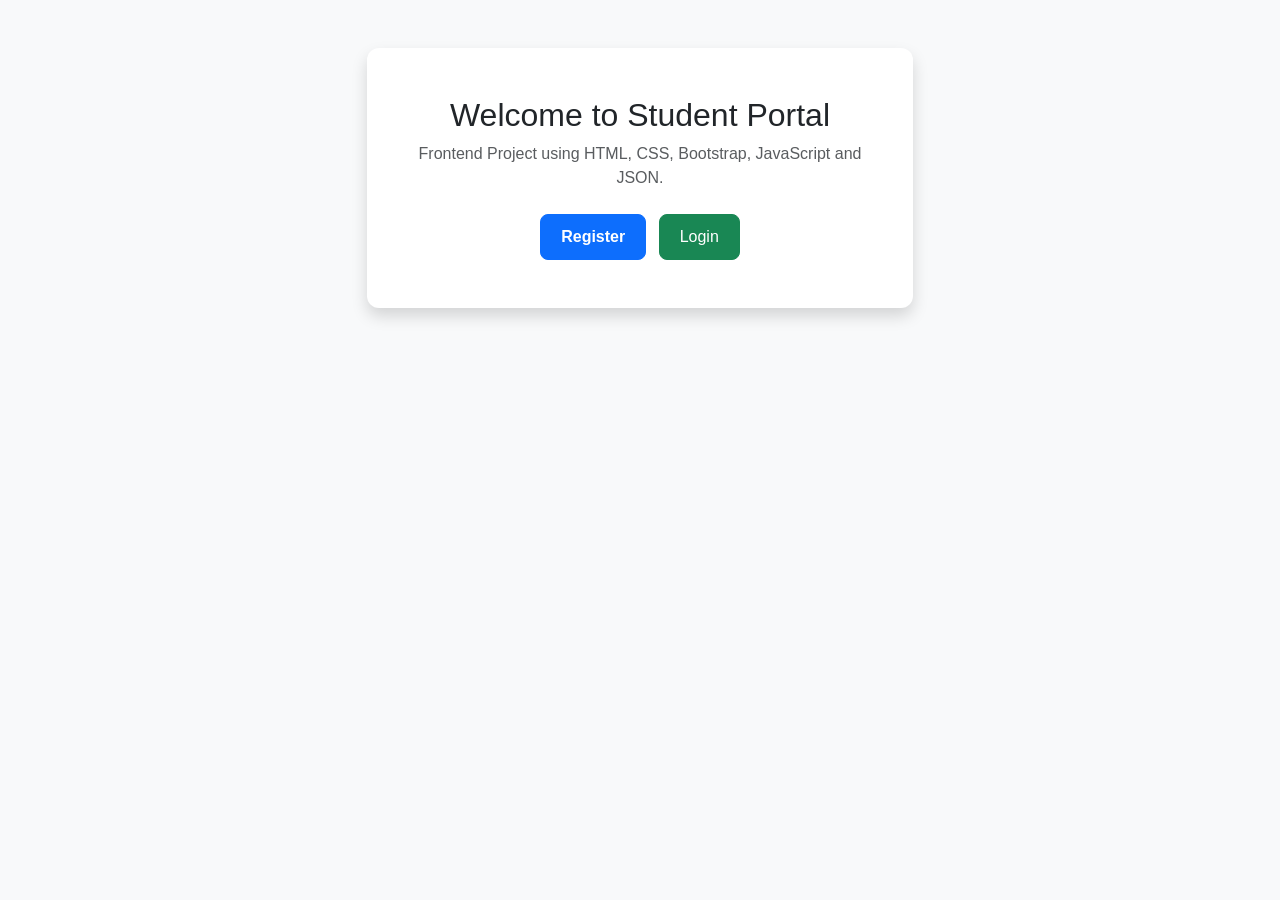
<file: Registration-Login-System/index.html>
<!DOCTYPE html>
<html lang="en">

<head>

    <meta charset="UTF-8">

    <meta name="viewport"
          content="width=device-width, initial-scale=1.0">

    <title>Registration Login System</title>

    <!-- Bootstrap CSS -->
    <link href="https://cdn.jsdelivr.net/npm/bootstrap@5.3.7/dist/css/bootstrap.min.css"
          rel="stylesheet">

    <!-- Custom CSS -->
    <link rel="stylesheet"
          href="src/css/style.css">

</head>

<body class="bg-light">

    <div class="container">

        <div class="row justify-content-center mt-5">

            <div class="col-md-8 col-lg-6">

                <div class="card shadow">

                    <div class="card-body text-center p-5">

                        <h2>Welcome to Student Portal</h2>

                        <p class="text-muted">
                            Frontend Project using HTML, CSS,
                            Bootstrap, JavaScript and JSON.
                        </p>

                        <div class="mt-4">

                            <a href="src/pages/registration.html"
                               class="btn btn-primary me-2">

                                Register

                            </a>

                            <a href="src/pages/login.html"
                               class="btn btn-success">

                                Login

                            </a>

                        </div>

                    </div>

                </div>

            </div>

        </div>

    </div>

    <script src="https://cdn.jsdelivr.net/npm/bootstrap@5.3.7/dist/js/bootstrap.bundle.min.js"></script>

</body>

</html>
</file>
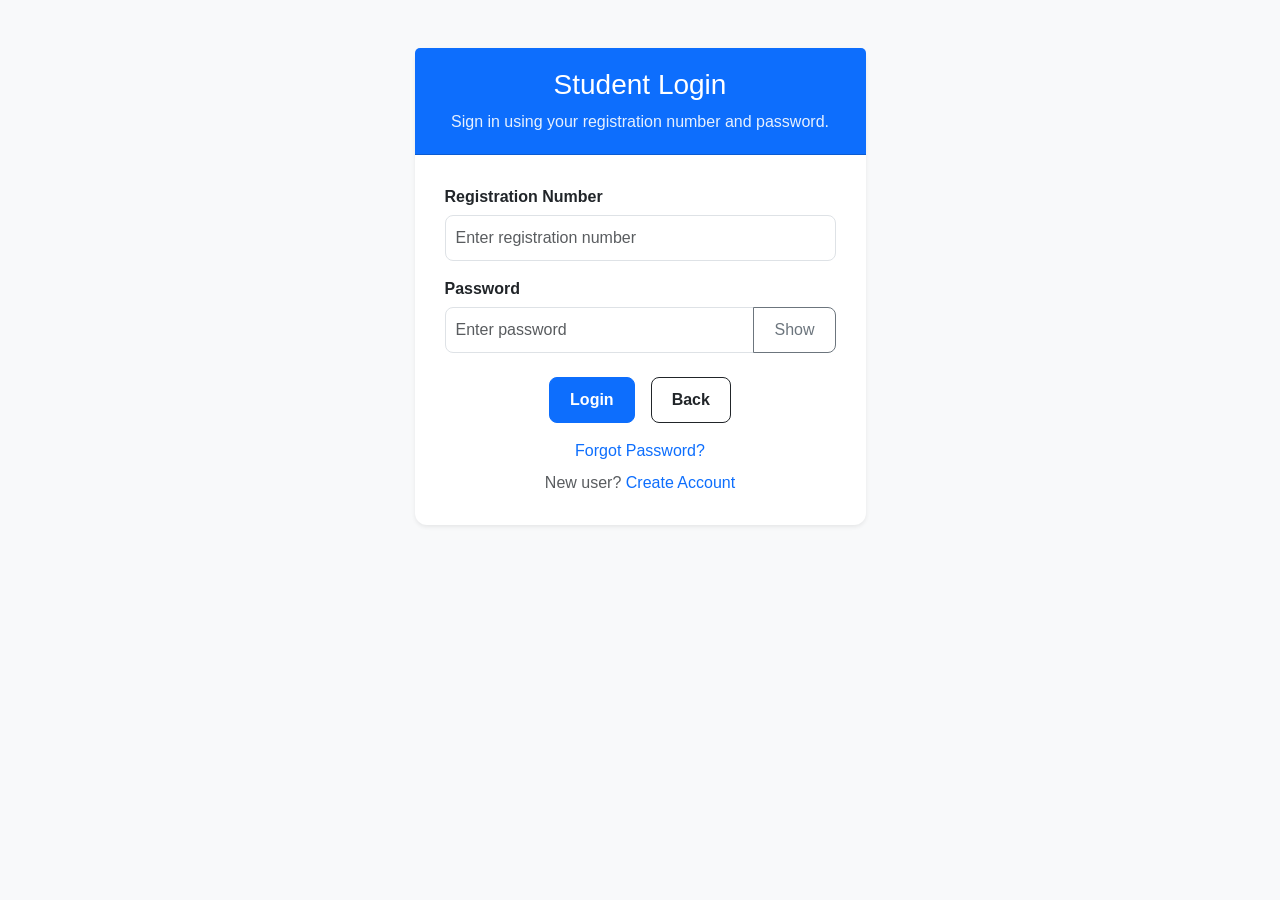
<file: Registration-Login-System/src/pages/dashboard.html>
<!DOCTYPE html>
<html lang="en">

    <head>

        <meta charset="UTF-8">

        <meta name="viewport" content="width=device-width, initial-scale=1.0">


        <title>Dashboard</title>


        <link href="https://cdn.jsdelivr.net/npm/bootstrap@5.3.7/dist/css/bootstrap.min.css" rel="stylesheet">


        <link rel="stylesheet" href="../css/style.css">

    </head>


    <body class="bg-light">
        <div class="container my-5">
            <div class="row justify-content-center">
                <div class="col-md-7">
                    <div class="card shadow-sm">
                        <div class="card-header text-center">
                            <h3>
                                Student Dashboard
                            </h3>
                        </div>
                        
                        <div class="card-body">
                            <div class="text-center mb-3">
                                <img
                                id="profileImage"
                                src=""
                                width="120"
                                height="120"
                                class="rounded-circle border"
                                alt="Profile Photo">

                            </div>

                            <h4 class="text-center mb-4">

                                Welcome,
                                <span id="studentName"></span>

                            </h4>

                            <hr>
                            <div class="mb-3">
                                <strong>
                                    Registration Number:
                                </strong>
                                <span id="registrationNumber"></span>
                            </div>
                            <div class="mb-3">
                                <strong>
                                    Email:
                                </strong>
                                <span id="studentEmail"></span>
                            </div>
                            <div class="mb-3">
                                <strong>
                                    Mobile:
                                </strong>
                                <span id="studentMobile"></span>
                            </div>
                            <div class="text-center mt-4">
                                <button
                                id="logoutButton"
                                class="btn btn-danger">
                                    Logout
                                </button>
                            </div>
                        </div>
                    </div>
                </div>
            </div>
        </div>
        <script src="../js/dashboard.js"></script>
    </body>

</html>
</file>
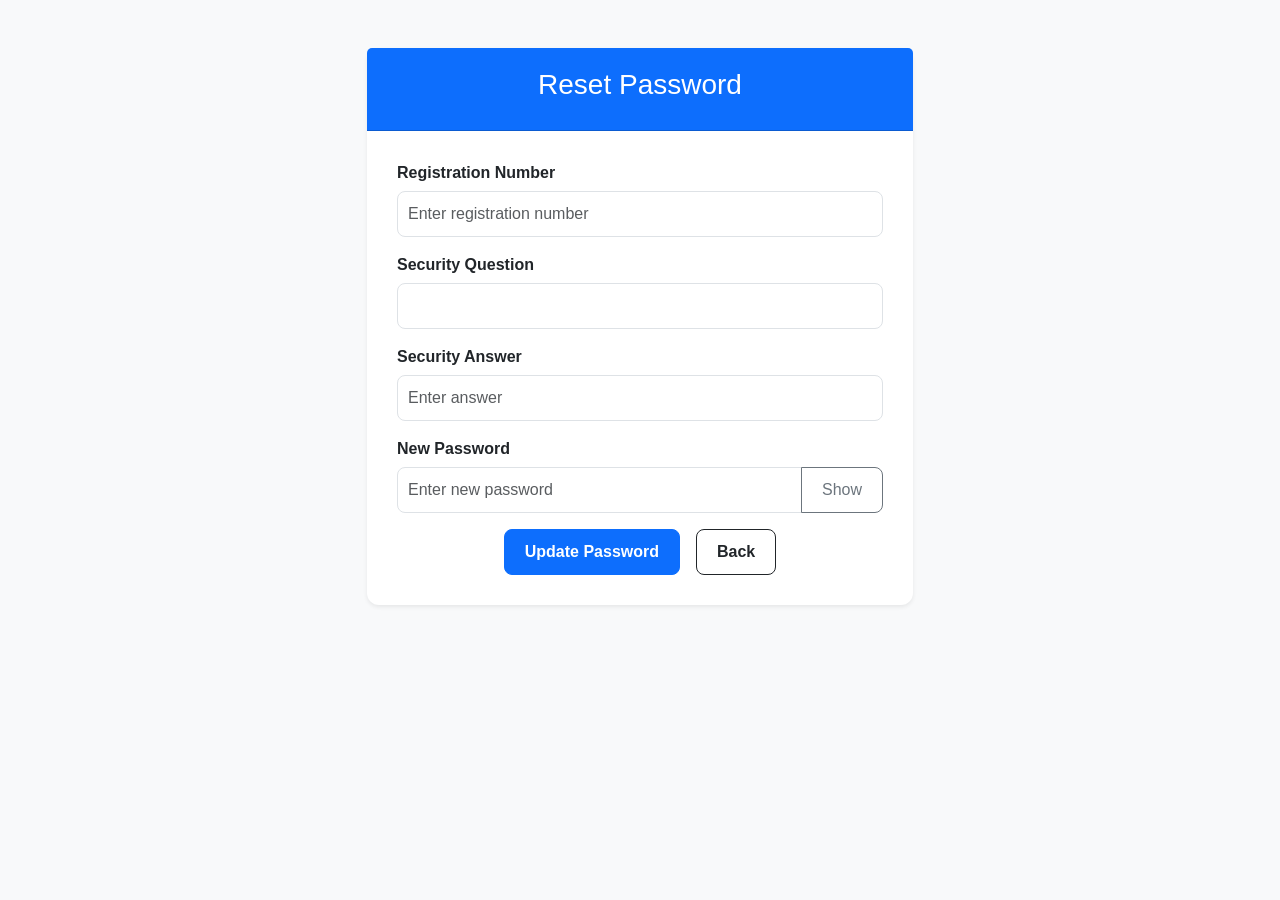
<file: Registration-Login-System/src/pages/forget_password.html>
<!DOCTYPE html>
<html lang="en">

    <head>
        <meta charset="UTF-8">
        <meta name="viewport" content="width=device-width, initial-scale=1.0">

        <title>Forgot Password</title>

        <link href="https://cdn.jsdelivr.net/npm/bootstrap@5.3.7/dist/css/bootstrap.min.css" rel="stylesheet">
        <link rel="stylesheet" href="../css/style.css">
    </head>

    <body class="bg-light">
        <div class="container my-5">
            <div class="row justify-content-center">
                <div class="col-md-6">
                    <div class="card shadow-sm">
                        <div class="card-header text-center">

                            <h3>
                            Reset Password
                            </h3>
                        </div>

                        <div class="card-body">
                            <form id="forgotPasswordForm" novalidate>
                                <div class="mb-3">
                                    <label class="form-label">
                                    Registration Number
                                    </label>

                                    <input
                                    type="text"
                                    class="form-control"
                                    id="registrationNumber"
                                    placeholder="Enter registration number">

                                    <div
                                    id="registrationNumberError"
                                    class="text-danger small">
                                    </div>
                                </div>

                                <div class="mb-3">

                                    <label class="form-label">
                                    Security Question
                                    </label>

                                    <input
                                    type="text"
                                    class="form-control"
                                    id="securityQuestion"
                                    readonly>
                                </div>

                                <div class="mb-3">

                                    <label class="form-label">
                                    Security Answer
                                    </label>

                                    <input
                                    type="text"
                                    class="form-control"
                                    id="securityAnswer"
                                    placeholder="Enter answer">

                                    <div
                                    id="answerError"
                                    class="text-danger small">
                                    </div>
                                </div>

                                <div class="mb-3">
                                    <label class="form-label">
                                    New Password
                                    </label>

                                    <div class="input-group">
                                        <input
                                        type="password"
                                        class="form-control"
                                        id="newPassword"
                                        placeholder="Enter new password">

                                        <button 
                                        type="button" 
                                        class="btn btn-outline-secondary" 
                                        id="shownewPassword">
                                            Show
                                        </button>
                                    </div>

                                    <div
                                    id="passwordError"
                                    class="text-danger small">
                                    </div>

                                </div>

                                <div class="d-flex justify-content-center gap-3">
                                    <button
                                    type="submit"
                                    class="btn btn-primary">
                                    Update Password
                                    </button>

                                    <a
                                    href="login.html"
                                    class="btn btn-outline-dark">
                                    Back
                                    </a>
                                </div>  
                            </form>
                        </div>
                    </div>
                </div>
            </div>
        </div>
        <script src="../js/forget-password.js"></script>
    </body>
</html>
</file>
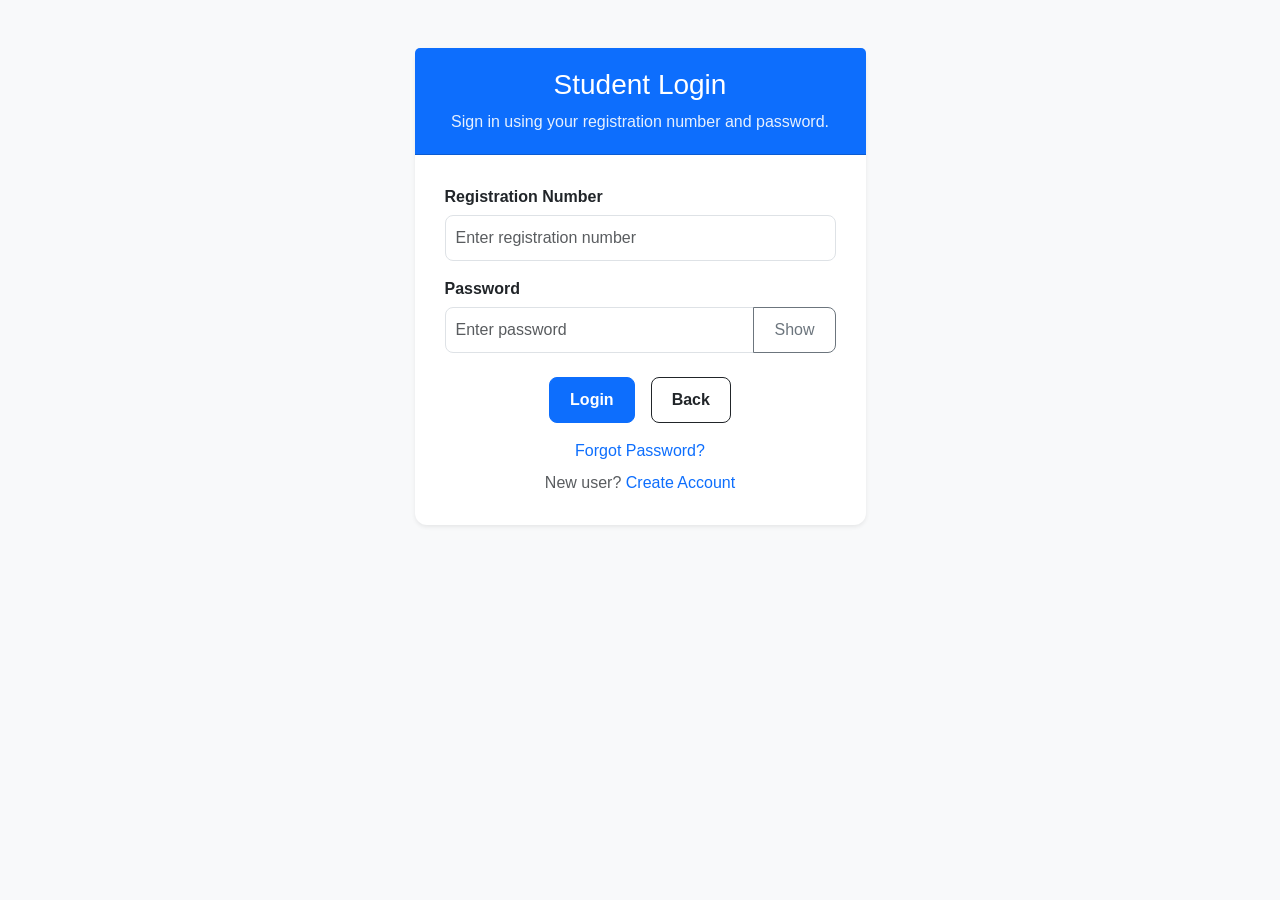
<file: Registration-Login-System/src/pages/login.html>
<!DOCTYPE html>
<html lang="en">

    <head>
        <meta charset="UTF-8">
        <meta name="viewport" content="width=device-width, initial-scale=1.0">

        <title>Login</title>

        <!-- Bootstrap CSS -->
        <link href="https://cdn.jsdelivr.net/npm/bootstrap@5.3.7/dist/css/bootstrap.min.css" rel="stylesheet">

        <!-- Custom CSS -->
        <link rel="stylesheet" href="../css/style.css">
    </head>

    <body class="bg-light">
        <div class="container my-5">
            <div class="row justify-content-center">
                <div class="col-md-5">
                    <div class="card shadow-sm">
                        <div class="card-header text-center">
                            <h3>
                                Student Login
                            </h3>
                            <p class="mb-0">
                                Sign in using your registration number and password.
                            </p>
                        </div>
                        <div class="card-body">
                            <form id="loginForm" novalidate>
                                <!-- Registration Number -->
                                <div class="mb-3">
                                    <label class="form-label">
                                        Registration Number
                                    </label>

                                    <input
                                    type="text"
                                    class="form-control"
                                    id="loginRegistrationNumber"
                                    placeholder="Enter registration number">

                                    <div
                                    id="registrationNumberError"
                                    class="text-danger small">
                                    </div>


                                </div>

                                <!-- Password -->

                                <div class="mb-3">
                                    <label class="form-label">
                                        Password
                                    </label>

                                    <div class="input-group">
                                        <input
                                        type="password"
                                        class="form-control"
                                        id="loginPassword"
                                        placeholder="Enter password">

                                        <button 
                                        type="button" 
                                        class="btn btn-outline-secondary" 
                                        id="showloginPassword">
                                            Show
                                        </button>
                                    </div>

                                    <div
                                    id="passwordError"
                                    class="text-danger small">
                                    </div>
                                </div>
                                <!-- Buttons -->

                                <div class="d-flex justify-content-center gap-3 mt-4">
                                    <button
                                    type="submit"
                                    class="btn btn-primary">
                                        Login
                                    </button>
                                    <a
                                    href="../../index.html"
                                    class="btn btn-outline-dark">
                                        Back
                                    </a>
                                </div>
                                
                                <div class="text-center mt-3">
                                    <div class="mb-2">
                                        <a href="forget_password.html">
                                            Forgot Password?
                                        </a>
                                    </div>
                                    <div>
                                        <span class="text-muted">
                                            New user?
                                        </span>
                                        <a href="registration.html">
                                            Create Account
                                        </a>
                                    </div>
                                </div>
                            </form>
                        </div>
                    </div>
                </div>
            </div>
        </div>
        <script src="../js/login.js"></script>
        <script src="https://cdn.jsdelivr.net/npm/bootstrap@5.3.7/dist/js/bootstrap.bundle.min.js"></script>
    </body>
</html>
</file>
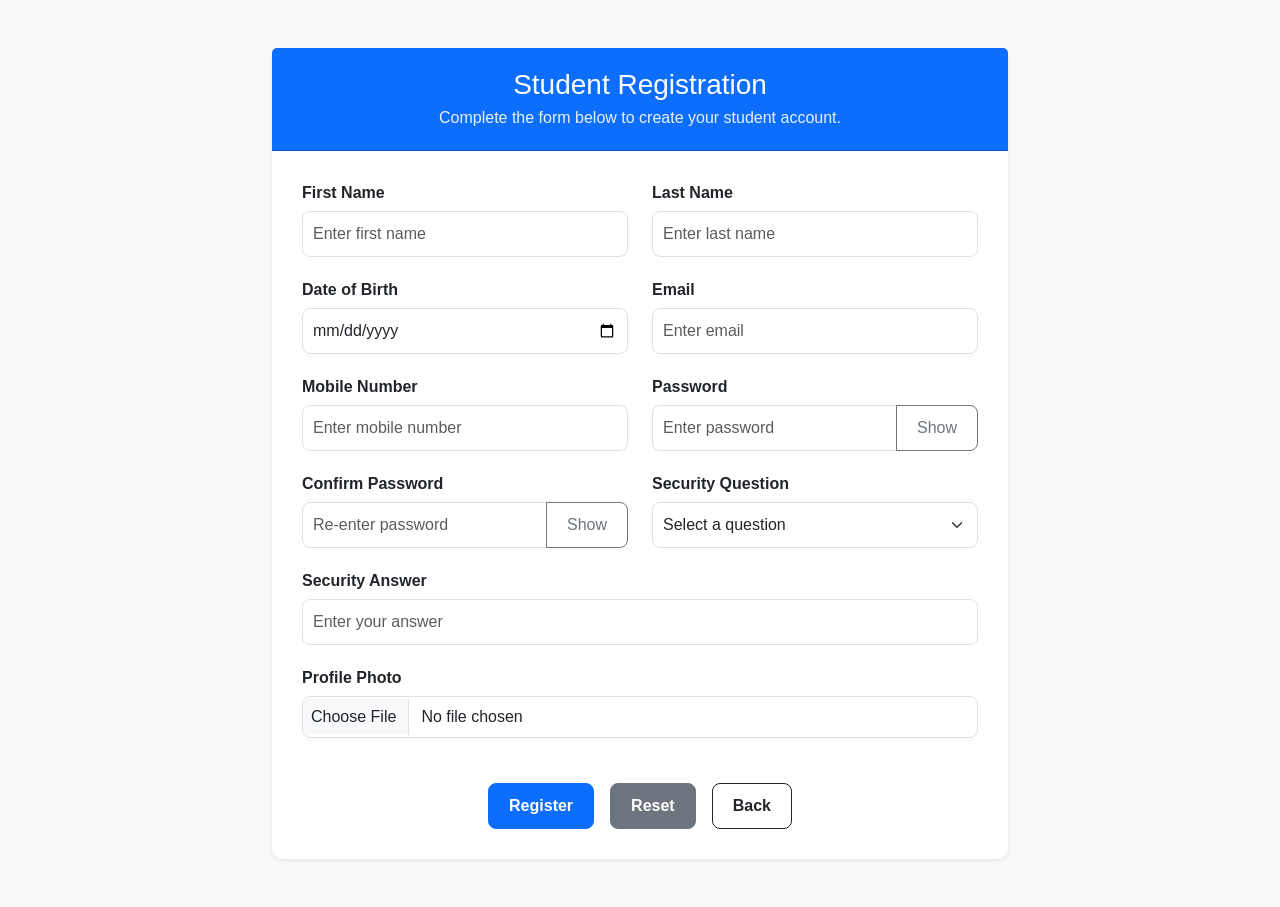
<file: Registration-Login-System/src/pages/registration.html>
<!DOCTYPE html>
<html lang="en">

    <head>
        <meta charset="UTF-8">
        <meta name="viewport" content="width=device-width, initial-scale=1.0">

        <title>Student Registration</title>

        <!-- Bootstrap CSS -->
        <link href="https://cdn.jsdelivr.net/npm/bootstrap@5.3.7/dist/css/bootstrap.min.css" rel="stylesheet">

        <!-- Custom CSS -->
        <link rel="stylesheet" href="../css/style.css">

    </head>

    <body class="bg-light">
        <div class="container my-5">
            <div class="row justify-content-center">
                <div class="col-lg-8 col-md-10">
                    <div class="card shadow-sm">
                        <div class="card-header text-center">

                            <h3 class="mb-1">
                            Student Registration
                            </h3>

                            <p class="mb-0">
                            Complete the form below to create your student account.
                            </p>
                        </div>

                        <div class="card-body">

                            <form id="registrationForm" action="welcome.html" novalidate>

                                <div class="row">

                                    <!-- First Name -->
                                    <div class="col-md-6 mb-3">

                                        <label class="form-label">
                                        First Name
                                        </label>

                                        <input
                                        type="text"
                                        class="form-control"
                                        id="firstName"
                                        name="firstName"
                                        placeholder="Enter first name">

                                        <div id="firstNameError" class="text-danger small"></div>

                                    </div>

                                    <!-- Last Name -->

                                    <div class="col-md-6 mb-3">

                                        <label class="form-label">
                                        Last Name
                                        </label>

                                        <input
                                        type="text"
                                        class="form-control"
                                        id="lastName"
                                        name="lastName"
                                        placeholder="Enter last name">

                                        <div id="lastNameError" class="text-danger small"></div>

                                    </div>

                                    <!-- DOB -->

                                    <div class="col-md-6 mb-3">

                                        <label class="form-label">
                                        Date of Birth
                                        </label>

                                        <input
                                        type="date"
                                        class="form-control"
                                        id="dob"
                                        name="dob">

                                        <div id="dobError" class="text-danger small"></div>

                                    </div>


                                    <!-- Email -->
                                    <div class="col-md-6 mb-3">

                                        <label class="form-label">
                                        Email
                                        </label>

                                        <input
                                        type="email"
                                        class="form-control"
                                        id="email"
                                        name="email"
                                        placeholder="Enter email">

                                        <div id="emailError" class="text-danger small"></div>

                                    </div>

                                    <!-- Mobile -->

                                    <div class="col-md-6 mb-3">

                                        <label class="form-label">
                                        Mobile Number
                                        </label>

                                        <input
                                        type="tel"
                                        class="form-control"
                                        id="mobile"
                                        name="mobile"
                                        placeholder="Enter mobile number">

                                        <div id="mobileError" class="text-danger small"></div>

                                    </div>

                                    <!-- Password -->

                                    <div class="col-md-6 mb-3">

                                        <label class="form-label">
                                        Password
                                        </label>

                                        <div class="input-group">

                                            <input
                                            type="password"
                                            class="form-control"
                                            id="password"
                                            name="password"
                                            placeholder="Enter password">

                                            <button 
                                            type="button" 
                                            class="btn btn-outline-secondary" 
                                            id="showPassword">
                                                Show
                                            </button>
                                        
                                        </div>

                                        <div id="passwordError" class="text-danger small"></div>

                                    </div>

                                    <!-- Confirm Password -->

                                    <div class="col-md-6 mb-3">

                                        <label class="form-label">
                                        Confirm Password
                                        </label>

                                        <div class="input-group">

                                            <input
                                            type="password"
                                            class="form-control"
                                            id="confirmPassword"
                                            name="confirmPassword"
                                            placeholder="Re-enter password">

                                            <button 
                                            type="button" 
                                            class="btn btn-outline-secondary" 
                                            id="showConfirmPassword">
                                                Show
                                            </button>

                                        </div>

                                        <div id="confirmPasswordError" class="text-danger small"></div>

                                     </div>

                                    <!-- Security Question -->

                                    <div class="col-md-6 mb-3">

                                        <label class="form-label">
                                        Security Question
                                        </label>

                                        <select
                                        class="form-select"
                                        id="securityQuestion"
                                        name="securityQuestion">

                                            <option value="">
                                            Select a question
                                            </option>

                                            <option value="colour">
                                            What is your favourite colour?
                                            </option>

                                            <option value="city">
                                            What is your birth city?
                                            </option>

                                            <option value="pet">
                                            What is your pet's name?
                                            </option>

                                        </select>


                                        <div id="securityQuestionError" class="text-danger small"></div>
                                    </div>

                                    <!-- Security Answer -->

                                    <div class="col-md-12 mb-3">

                                        <label class="form-label">
                                        Security Answer
                                        </label>

                                        <input
                                        type="text"
                                        class="form-control"
                                        id="securityAnswer"
                                        name="securityAnswer"
                                        placeholder="Enter your answer">

                                        <div id="securityAnswerError" class="text-danger small"></div>

                                    </div>
                                
                                    <!-- Profile Photo -->

                                    <div class="col-md-12 mb-3">

                                        <label class="form-label">
                                        Profile Photo
                                        </label>

                                        <input
                                        type="file"
                                        class="form-control"
                                        id="profilePhoto"
                                        name="profilePhoto"
                                        accept=".jpg,.jpeg,.png">

                                        <div id="profilePhotoError" class="text-danger small"></div>

                                    </div>

                                    <!-- Buttons -->

                                    <div class="d-flex justify-content-center gap-3 mt-4">

                                        <button
                                        type="submit"
                                        class="btn btn-primary">
                                        Register
                                        </button>

                                        <button
                                        type="reset"
                                        class="btn btn-secondary">
                                        Reset
                                        </button>

                                        <a
                                        href="../../index.html"
                                        class="btn btn-outline-dark">
                                        Back
                                        </a>

                                    </div>

                                </div>
                            </form>
                        </div>
                    </div>
                </div>
            </div>
        </div>
        <script src="../js/registration.js"></script>
        <script src="https://cdn.jsdelivr.net/npm/bootstrap@5.3.7/dist/js/bootstrap.bundle.min.js"></script>
    </body>
</html>
</file>
<file: Registration-Login-System/src/css/style.css>
/* GENERAL STYLING*/

body{
    background-color:#f8f9fa;
    font-family:Arial, Helvetica, sans-serif;
    margin:0;
    padding:0;
}


/*   PAGE CONTAINER */

.container{
    margin-top:40px;
    margin-bottom:40px;
}


/* CARD DESIGN */

.card{
    border:none;
    border-radius:12px;
    box-shadow:0 4px 12px rgba(0,0,0,0.10);
}

.card-header{
    background-color:#0d6efd;
    color:white;
    text-align:center;
    padding:20px;
    border-radius:12px 12px 0 0;
}

.card-header p{
    color:#ffffff;
    opacity:0.9;
}

.card-header h2,
.card-header h3,
.card-header h4{
    margin-bottom:8px;
}

.card-body{
    padding:30px;
}


/* LABELS */

.form-label{
    font-weight:600;
    margin-bottom:6px;
}


/* INPUT FIELDS */

.form-control,
.form-select{
    border-radius:8px;
    padding:10px;
}

.form-control:focus,
.form-select:focus{
    box-shadow:none;
    border:1px solid #0d6efd;
}


/*  PASSWORD SHOW BUTTON */

.input-group .btn{
    min-width:80px;
}


/*  ERROR MESSAGE */

.text-danger{
    font-size:14px;
    margin-top:5px;
}


/* BUTTONS */

.btn{
    border-radius:8px;
    padding:10px 20px;
}

.btn-primary{
    font-weight:600;
}

.btn-secondary{
    font-weight:600;
}

.btn-outline-dark{
    font-weight:600;
}

.btn-danger{
    font-weight:600;
}


/*   LINKS */

a{
    text-decoration:none;
}

a:hover{
    text-decoration:underline;
}


/* PROFILE PHOTO */

#profileImage{
    width:140px;
    height:140px;
    border-radius:50%;
    border:3px solid #0d6efd;
    object-fit:cover;
    margin-bottom:20px;
}


/* DASHBOARD DETAILS */

.dashboard-details p{
    font-size:17px;
    margin-bottom:12px;
}

.dashboard-details strong{
    display:inline-block;
    width:180px;
}


/*   WELCOME PAGE */

.success-message{
    text-align:center;
}

.success-message h2{
    color:green;
    margin-bottom:20px;
}

.registration-number{
    font-size:22px;
    font-weight:bold;
    color:#0d6efd;
}


/*  HORIZONTAL LINE */

hr{
    margin-top:25px;
    margin-bottom:25px;
}


/*  FILE INPUT  */

input[type="file"]{
    padding:8px;
}


/*  RESPONSIVE DESIGN */

@media(max-width:768px){

    .card-body{
        padding:20px;
    }

    .btn{
        width:100%;
        margin-bottom:10px;
    }

    .d-flex{
        flex-direction:column;
    }

    .dashboard-details strong{
        width:100%;
        display:block;
        margin-bottom:4px;
    }

    #profileImage{
        width:120px;
        height:120px;
    }

}
</file>
